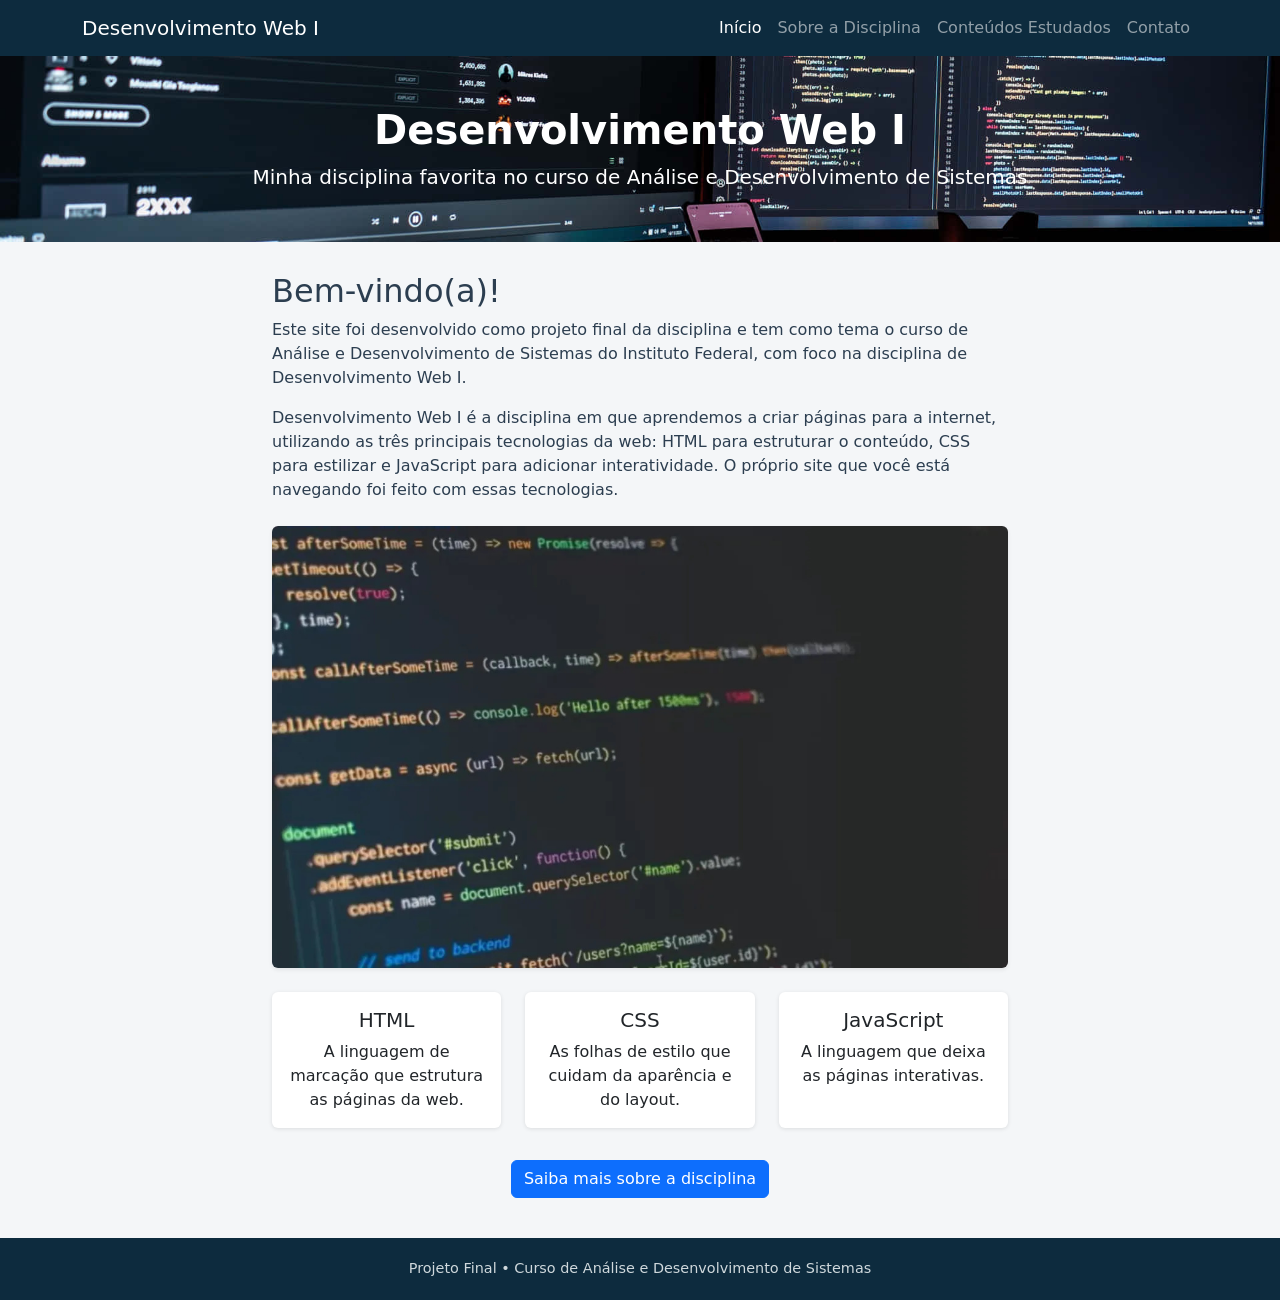
<file: index.html>
<!DOCTYPE html>
<html lang="pt-br">
<head>
  <meta charset="UTF-8">
  <meta name="viewport" content="width=device-width, initial-scale=1.0">
  <title>Início</title>
  <link href="https://cdn.jsdelivr.net/npm/bootstrap@5.3.3/dist/css/bootstrap.min.css" rel="stylesheet">
  <link href="css/estilo.css" rel="stylesheet">
</head>
<body>

  <nav class="navbar navbar-expand-lg navbar-dark" style="background-color: #0d2b3e;">
    <div class="container">
      <a class="navbar-brand" href="index.html">Desenvolvimento Web I</a>
      <button class="navbar-toggler" type="button" data-bs-toggle="collapse" data-bs-target="#menu">
        <span class="navbar-toggler-icon"></span>
      </button>
      <div class="collapse navbar-collapse" id="menu">
        <ul class="navbar-nav ms-auto">
          <li class="nav-item"><a class="nav-link active" href="index.html">Início</a></li>
          <li class="nav-item"><a class="nav-link" href="sobre.html">Sobre a Disciplina</a></li>
          <li class="nav-item"><a class="nav-link" href="conteudos.html">Conteúdos Estudados</a></li>
          <li class="nav-item"><a class="nav-link" href="contato.html">Contato</a></li>
        </ul>
      </div>
    </div>
  </nav>

  <header class="cabecalho text-center" style="background-image: url('img/fundo.jpg'); background-size: cover; background-position: center;">
    <div class="container">
      <h1>Desenvolvimento Web I</h1>
      <p class="lead mb-0">Minha disciplina favorita no curso de Análise e Desenvolvimento de Sistemas</p>
    </div>
  </header>

  <main class="container">
    <div class="row">
      <div class="col-lg-8 mx-auto">
        <h2>Bem-vindo(a)!</h2>
        <p>
          Este site foi desenvolvido como projeto final da disciplina e tem como tema o
          curso de Análise e Desenvolvimento de Sistemas do Instituto Federal,
          com foco na disciplina de Desenvolvimento Web I.
        </p>
        <p>
          Desenvolvimento Web I é a disciplina em que aprendemos a criar páginas para a
          internet, utilizando as três principais tecnologias da web: HTML para estruturar
          o conteúdo, CSS para estilizar e JavaScript para adicionar interatividade.
          O próprio site que você está navegando foi feito com essas tecnologias.
        </p>

        <div class="text-center my-4">
          <img src="img/desenvolvimento-web.jpg" alt="Ilustração sobre desenvolvimento web"
               class="img-fluid rounded shadow-sm">
        </div>

        <div class="row mt-4">
          <div class="col-md-4 mb-3">
            <div class="card h-100">
              <div class="card-body text-center">
                <h5 class="card-title">HTML</h5>
                <p class="card-text">A linguagem de marcação que estrutura as páginas da web.</p>
              </div>
            </div>
          </div>
          <div class="col-md-4 mb-3">
            <div class="card h-100">
              <div class="card-body text-center">
                <h5 class="card-title">CSS</h5>
                <p class="card-text">As folhas de estilo que cuidam da aparência e do layout.</p>
              </div>
            </div>
          </div>
          <div class="col-md-4 mb-3">
            <div class="card h-100">
              <div class="card-body text-center">
                <h5 class="card-title">JavaScript</h5>
                <p class="card-text">A linguagem que deixa as páginas interativas.</p>
              </div>
            </div>
          </div>
        </div>

        <div class="text-center mt-3">
          <a href="sobre.html" class="btn btn-primary">Saiba mais sobre a disciplina</a>
        </div>
      </div>
    </div>
  </main>

  <footer class="rodape text-center">
    <div class="container">
      <p class="mb-0">Projeto Final &bull; Curso de Análise e Desenvolvimento de Sistemas</p>
    </div>
  </footer>

  <script src="https://cdn.jsdelivr.net/npm/bootstrap@5.3.3/dist/js/bootstrap.bundle.min.js"></script>
</body>
</html>
</file>
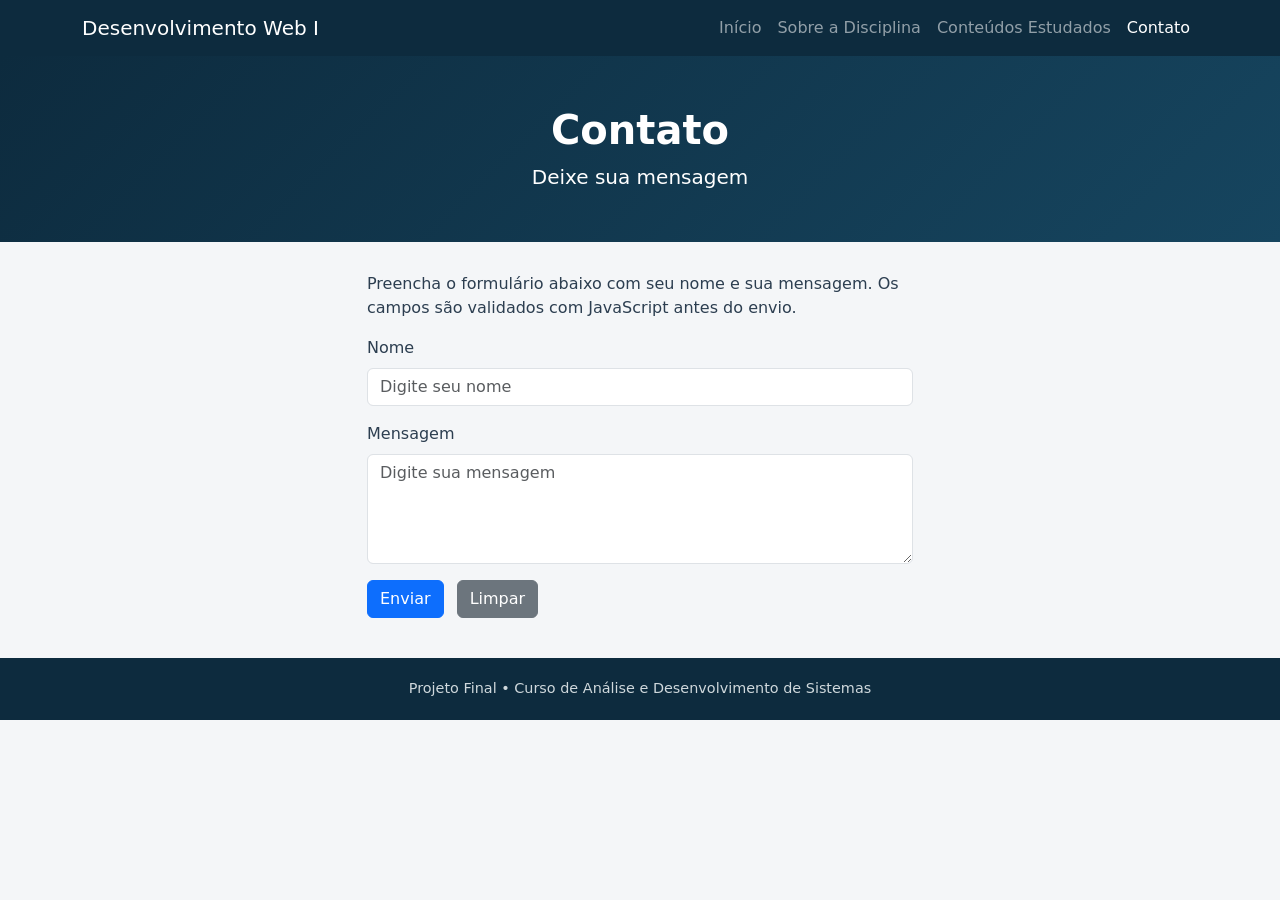
<file: contato.html>
<!DOCTYPE html>
<html lang="pt-br">
<head>
  <meta charset="UTF-8">
  <meta name="viewport" content="width=device-width, initial-scale=1.0">
  <title>Contato</title>
  <link href="https://cdn.jsdelivr.net/npm/bootstrap@5.3.3/dist/css/bootstrap.min.css" rel="stylesheet">
  <link href="css/estilo.css" rel="stylesheet">
</head>
<body>

  <nav class="navbar navbar-expand-lg navbar-dark" style="background-color: #0d2b3e;">
    <div class="container">
      <a class="navbar-brand" href="index.html">Desenvolvimento Web I</a>
      <button class="navbar-toggler" type="button" data-bs-toggle="collapse" data-bs-target="#menu">
        <span class="navbar-toggler-icon"></span>
      </button>
      <div class="collapse navbar-collapse" id="menu">
        <ul class="navbar-nav ms-auto">
          <li class="nav-item"><a class="nav-link" href="index.html">Início</a></li>
          <li class="nav-item"><a class="nav-link" href="sobre.html">Sobre a Disciplina</a></li>
          <li class="nav-item"><a class="nav-link" href="conteudos.html">Conteúdos Estudados</a></li>
          <li class="nav-item"><a class="nav-link active" href="contato.html">Contato</a></li>
        </ul>
      </div>
    </div>
  </nav>

  <header class="cabecalho text-center">
    <div class="container">
      <h1>Contato</h1>
      <p class="lead mb-0">Deixe sua mensagem</p>
    </div>
  </header>

  <main class="container">
    <div class="row">
      <div class="col-lg-6 mx-auto">

        <p>
          Preencha o formulário abaixo com seu nome e sua mensagem. Os campos são validados
          com JavaScript antes do envio.
        </p>

        <form onsubmit="return validarFormulario()">
          <div class="mb-3">
            <label for="nome" class="form-label">Nome</label>
            <input type="text" class="form-control" id="nome" placeholder="Digite seu nome">
          </div>
          <div class="mb-3">
            <label for="mensagem" class="form-label">Mensagem</label>
            <textarea class="form-control" id="mensagem" rows="4"
                      placeholder="Digite sua mensagem"></textarea>
          </div>
          <button type="submit" class="btn btn-primary">Enviar</button>
          <button type="button" class="btn btn-secondary ms-2" onclick="limparFormulario()">Limpar</button>

          <div id="aviso" class="mensagem"></div>
        </form>

      </div>
    </div>
  </main>

  <footer class="rodape text-center">
    <div class="container">
      <p class="mb-0">Projeto Final &bull; Curso de Análise e Desenvolvimento de Sistemas</p>
    </div>
  </footer>

  <script src="https://cdn.jsdelivr.net/npm/bootstrap@5.3.3/dist/js/bootstrap.bundle.min.js"></script>
  <script src="js/script.js"></script>
</body>
</html>
</file>
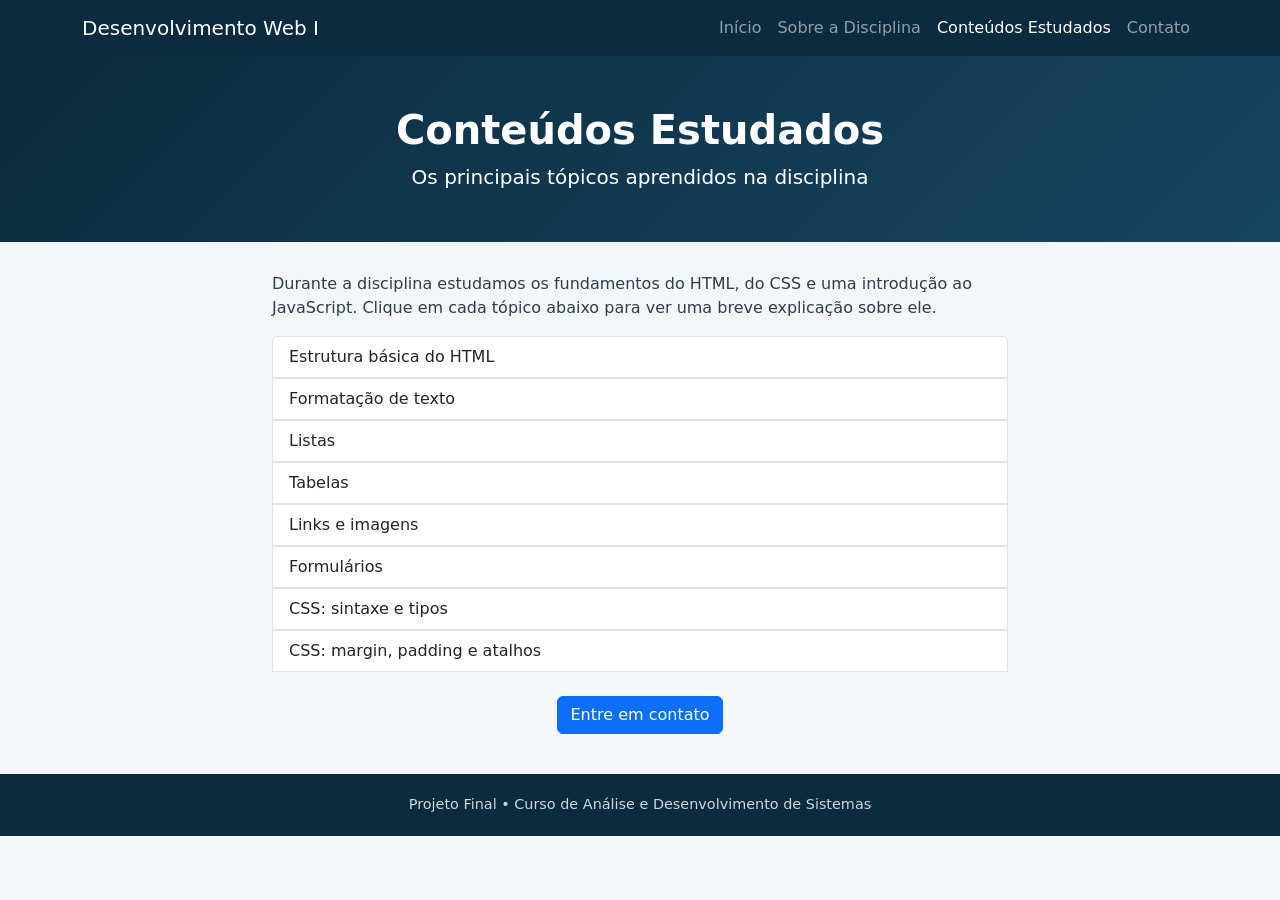
<file: conteudos.html>
<!DOCTYPE html>
<html lang="pt-br">
<head>
  <meta charset="UTF-8">
  <meta name="viewport" content="width=device-width, initial-scale=1.0">
  <title>Conteúdos Estudados</title>
  <link href="https://cdn.jsdelivr.net/npm/bootstrap@5.3.3/dist/css/bootstrap.min.css" rel="stylesheet">
  <link href="css/estilo.css" rel="stylesheet">
</head>
<body>

  <nav class="navbar navbar-expand-lg navbar-dark" style="background-color: #0d2b3e;">
    <div class="container">
      <a class="navbar-brand" href="index.html">Desenvolvimento Web I</a>
      <button class="navbar-toggler" type="button" data-bs-toggle="collapse" data-bs-target="#menu">
        <span class="navbar-toggler-icon"></span>
      </button>
      <div class="collapse navbar-collapse" id="menu">
        <ul class="navbar-nav ms-auto">
          <li class="nav-item"><a class="nav-link" href="index.html">Início</a></li>
          <li class="nav-item"><a class="nav-link" href="sobre.html">Sobre a Disciplina</a></li>
          <li class="nav-item"><a class="nav-link active" href="conteudos.html">Conteúdos Estudados</a></li>
          <li class="nav-item"><a class="nav-link" href="contato.html">Contato</a></li>
        </ul>
      </div>
    </div>
  </nav>

  <header class="cabecalho text-center">
    <div class="container">
      <h1>Conteúdos Estudados</h1>
      <p class="lead mb-0">Os principais tópicos aprendidos na disciplina</p>
    </div>
  </header>

  <main class="container">
    <div class="row">
      <div class="col-lg-8 mx-auto">

        <p>
          Durante a disciplina estudamos os fundamentos do HTML, do CSS e uma introdução ao
          JavaScript. Clique em cada tópico abaixo para ver uma breve explicação sobre ele.
        </p>

        <div class="list-group mt-3">

          <div class="list-group-item topico" onclick="mostrarDetalhe('d1')">
            Estrutura básica do HTML
          </div>
          <div id="d1" class="detalhe-topico">
            Todo documento HTML fica entre as tags <code>&lt;html&gt;</code> e possui um
            cabeçalho (<code>&lt;head&gt;</code>, com o <code>&lt;title&gt;</code>) e um corpo
            (<code>&lt;body&gt;</code>), onde fica o conteúdo principal da página.
          </div>

          <div class="list-group-item topico" onclick="mostrarDetalhe('d2')">
            Formatação de texto
          </div>
          <div id="d2" class="detalhe-topico">
            Usamos tags de título <code>&lt;h1&gt;</code> a <code>&lt;h6&gt;</code>,
            parágrafos <code>&lt;p&gt;</code> e estilos como negrito
            (<code>&lt;b&gt;</code>), itálico (<code>&lt;i&gt;</code>) e sublinhado
            (<code>&lt;u&gt;</code>) para organizar o texto.
          </div>

          <div class="list-group-item topico" onclick="mostrarDetalhe('d3')">
            Listas
          </div>
          <div id="d3" class="detalhe-topico">
            Listas ordenadas (<code>&lt;ol&gt;</code>) mostram itens numerados e listas não
            ordenadas (<code>&lt;ul&gt;</code>) usam marcadores. Cada item é definido pela
            tag <code>&lt;li&gt;</code>.
          </div>

          <div class="list-group-item topico" onclick="mostrarDetalhe('d4')">
            Tabelas
          </div>
          <div id="d4" class="detalhe-topico">
            Criadas com <code>&lt;table&gt;</code>, organizam dados em linhas
            (<code>&lt;tr&gt;</code>) e células de cabeçalho (<code>&lt;th&gt;</code>) ou de
            dados (<code>&lt;td&gt;</code>).
          </div>

          <div class="list-group-item topico" onclick="mostrarDetalhe('d5')">
            Links e imagens
          </div>
          <div id="d5" class="detalhe-topico">
            Links são feitos com a tag <code>&lt;a href="..."&gt;</code> e imagens com
            <code>&lt;img src="..."&gt;</code>, que permitem interligar páginas e exibir
            figuras no site.
          </div>

          <div class="list-group-item topico" onclick="mostrarDetalhe('d6')">
            Formulários
          </div>
          <div id="d6" class="detalhe-topico">
            O elemento <code>&lt;form&gt;</code> coleta dados do usuário usando campos como
            <code>&lt;input&gt;</code>, <code>&lt;textarea&gt;</code> e
            <code>&lt;select&gt;</code>, além de botões de enviar e limpar.
          </div>

          <div class="list-group-item topico" onclick="mostrarDetalhe('d7')">
            CSS: sintaxe e tipos
          </div>
          <div id="d7" class="detalhe-topico">
            Uma regra CSS segue o formato <code>seletor { atributo: valor; }</code>. O CSS
            pode ser externo (arquivo <code>.css</code>), interno (tag
            <code>&lt;style&gt;</code>) ou inline (atributo <code>style</code>).
          </div>

          <div class="list-group-item topico" onclick="mostrarDetalhe('d8')">
            CSS: margin, padding e atalhos
          </div>
          <div id="d8" class="detalhe-topico">
            Margin é o espaço por fora do elemento e padding é o espaço por dentro.
            Atalhos (shorthand), como a propriedade <code>font</code>, permitem definir
            várias propriedades em uma única linha.
          </div>

        </div>

        <div class="text-center mt-4">
          <a href="contato.html" class="btn btn-primary">Entre em contato</a>
        </div>

      </div>
    </div>
  </main>

  <footer class="rodape text-center">
    <div class="container">
      <p class="mb-0">Projeto Final &bull; Curso de Análise e Desenvolvimento de Sistemas</p>
    </div>
  </footer>

  <script src="https://cdn.jsdelivr.net/npm/bootstrap@5.3.3/dist/js/bootstrap.bundle.min.js"></script>
  <script src="js/script.js"></script>
</body>
</html>
</file>
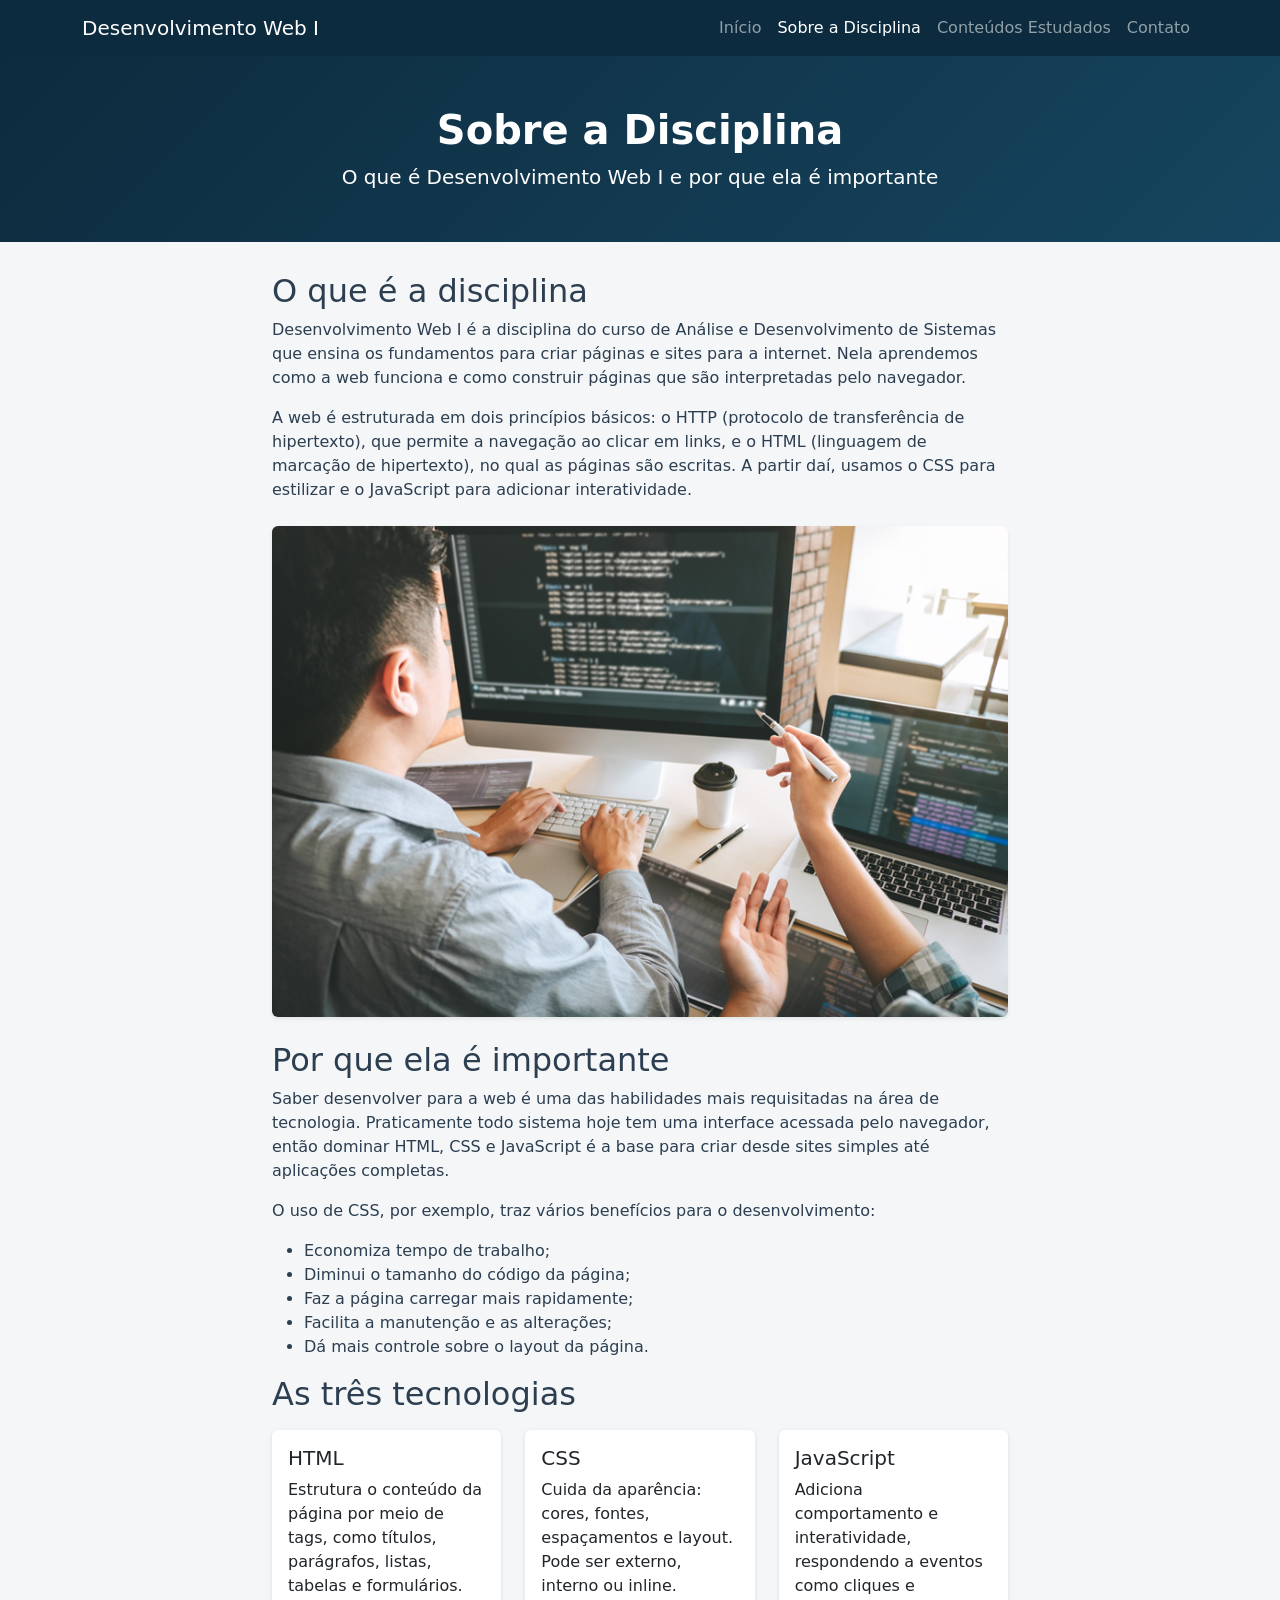
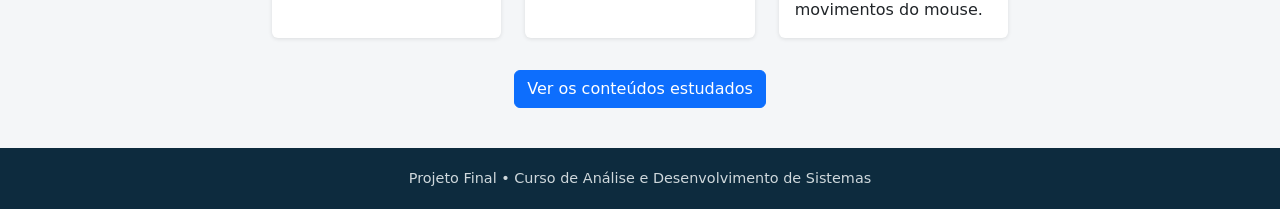
<file: sobre.html>
<!DOCTYPE html>
<html lang="pt-br">
<head>
  <meta charset="UTF-8">
  <meta name="viewport" content="width=device-width, initial-scale=1.0">
  <title>Sobre</title>
  <link href="https://cdn.jsdelivr.net/npm/bootstrap@5.3.3/dist/css/bootstrap.min.css" rel="stylesheet">
  <link href="css/estilo.css" rel="stylesheet">
</head>
<body>

  <nav class="navbar navbar-expand-lg navbar-dark" style="background-color: #0d2b3e;">
    <div class="container">
      <a class="navbar-brand" href="index.html">Desenvolvimento Web I</a>
      <button class="navbar-toggler" type="button" data-bs-toggle="collapse" data-bs-target="#menu">
        <span class="navbar-toggler-icon"></span>
      </button>
      <div class="collapse navbar-collapse" id="menu">
        <ul class="navbar-nav ms-auto">
          <li class="nav-item"><a class="nav-link" href="index.html">Início</a></li>
          <li class="nav-item"><a class="nav-link active" href="sobre.html">Sobre a Disciplina</a></li>
          <li class="nav-item"><a class="nav-link" href="conteudos.html">Conteúdos Estudados</a></li>
          <li class="nav-item"><a class="nav-link" href="contato.html">Contato</a></li>
        </ul>
      </div>
    </div>
  </nav>

  <header class="cabecalho text-center">
    <div class="container">
      <h1>Sobre a Disciplina</h1>
      <p class="lead mb-0">O que é Desenvolvimento Web I e por que ela é importante</p>
    </div>
  </header>

  <main class="container">
    <div class="row">
      <div class="col-lg-8 mx-auto">

        <h2>O que é a disciplina</h2>
        <p>
          Desenvolvimento Web I é a disciplina do curso de Análise e
          Desenvolvimento de Sistemas que ensina os fundamentos para criar páginas e sites
          para a internet. Nela aprendemos como a web funciona e como construir páginas que
          são interpretadas pelo navegador.
        </p>
        <p>
          A web é estruturada em dois princípios básicos: o HTTP
          (protocolo de transferência de hipertexto), que permite a navegação ao clicar em
          links, e o HTML (linguagem de marcação de hipertexto), no qual as páginas são
          escritas. A partir daí, usamos o CSS para estilizar e o JavaScript para adicionar
          interatividade.
        </p>

        <div class="text-center my-4">
          <img src="img/codigo.jpg" alt="Tela com código de uma página web"
               class="img-fluid rounded shadow-sm">
        </div>

        <h2>Por que ela é importante</h2>
        <p>
          Saber desenvolver para a web é uma das habilidades mais requisitadas na área de
          tecnologia. Praticamente todo sistema hoje tem uma interface acessada pelo
          navegador, então dominar HTML, CSS e JavaScript é a base para criar desde sites
          simples até aplicações completas.
        </p>
        <p>O uso de CSS, por exemplo, traz vários benefícios para o desenvolvimento:</p>
        <ul>
          <li>Economiza tempo de trabalho;</li>
          <li>Diminui o tamanho do código da página;</li>
          <li>Faz a página carregar mais rapidamente;</li>
          <li>Facilita a manutenção e as alterações;</li>
          <li>Dá mais controle sobre o layout da página.</li>
        </ul>

        <h2>As três tecnologias</h2>
        <div class="row mt-3">
          <div class="col-md-4 mb-3">
            <div class="card h-100">
              <div class="card-body">
                <h5 class="card-title">HTML</h5>
                <p class="card-text">
                  Estrutura o conteúdo da página por meio de tags, como títulos,
                  parágrafos, listas, tabelas e formulários.
                </p>
              </div>
            </div>
          </div>
          <div class="col-md-4 mb-3">
            <div class="card h-100">
              <div class="card-body">
                <h5 class="card-title">CSS</h5>
                <p class="card-text">
                  Cuida da aparência: cores, fontes, espaçamentos e layout. Pode ser
                  externo, interno ou inline.
                </p>
              </div>
            </div>
          </div>
          <div class="col-md-4 mb-3">
            <div class="card h-100">
              <div class="card-body">
                <h5 class="card-title">JavaScript</h5>
                <p class="card-text">
                  Adiciona comportamento e interatividade, respondendo a eventos como
                  cliques e movimentos do mouse.
                </p>
              </div>
            </div>
          </div>
        </div>

        <div class="text-center mt-3">
          <a href="conteudos.html" class="btn btn-primary">Ver os conteúdos estudados</a>
        </div>

      </div>
    </div>
  </main>

  <footer class="rodape text-center">
    <div class="container">
      <p class="mb-0">Projeto Final &bull; Curso de Análise e Desenvolvimento de Sistemas</p>
    </div>
  </footer>

  <script src="https://cdn.jsdelivr.net/npm/bootstrap@5.3.3/dist/js/bootstrap.bundle.min.js"></script>
</body>
</html>
</file>
<file: css/estilo.css>
/* Estilos adicionais do projeto - Desenvolvimento Web I */

body {
  background-color: #f4f6f8;
  color: #2c3e50;
}

/* Cabeçalho de cada página */
.cabecalho {
  background: linear-gradient(135deg, #0d2b3e, #16455f);
  color: #ffffff;
  padding: 50px 0;
  margin-bottom: 30px;
}

.cabecalho h1 {
  font-weight: bold;
}

/* Rodapé */
.rodape {
  background-color: #0d2b3e;
  color: #cfd8dc;
  padding: 20px 0;
  margin-top: 40px;
  font-size: 0.9rem;
}

/* Cartões de conteúdo */
.card {
  border: none;
  box-shadow: 0 1px 4px rgba(0, 0, 0, 0.1);
}

/* Lista de tópicos interativa (página Conteúdos) */
.topico {
  cursor: pointer;
}

.detalhe-topico {
  display: none;
  background-color: #eef3f6;
  border-left: 4px solid #16455f;
  padding: 12px 16px;
  margin-top: 8px;
}

/* Mensagem de erro/sucesso do formulário */
.mensagem {
  display: none;
  margin-top: 15px;
}
</file>
